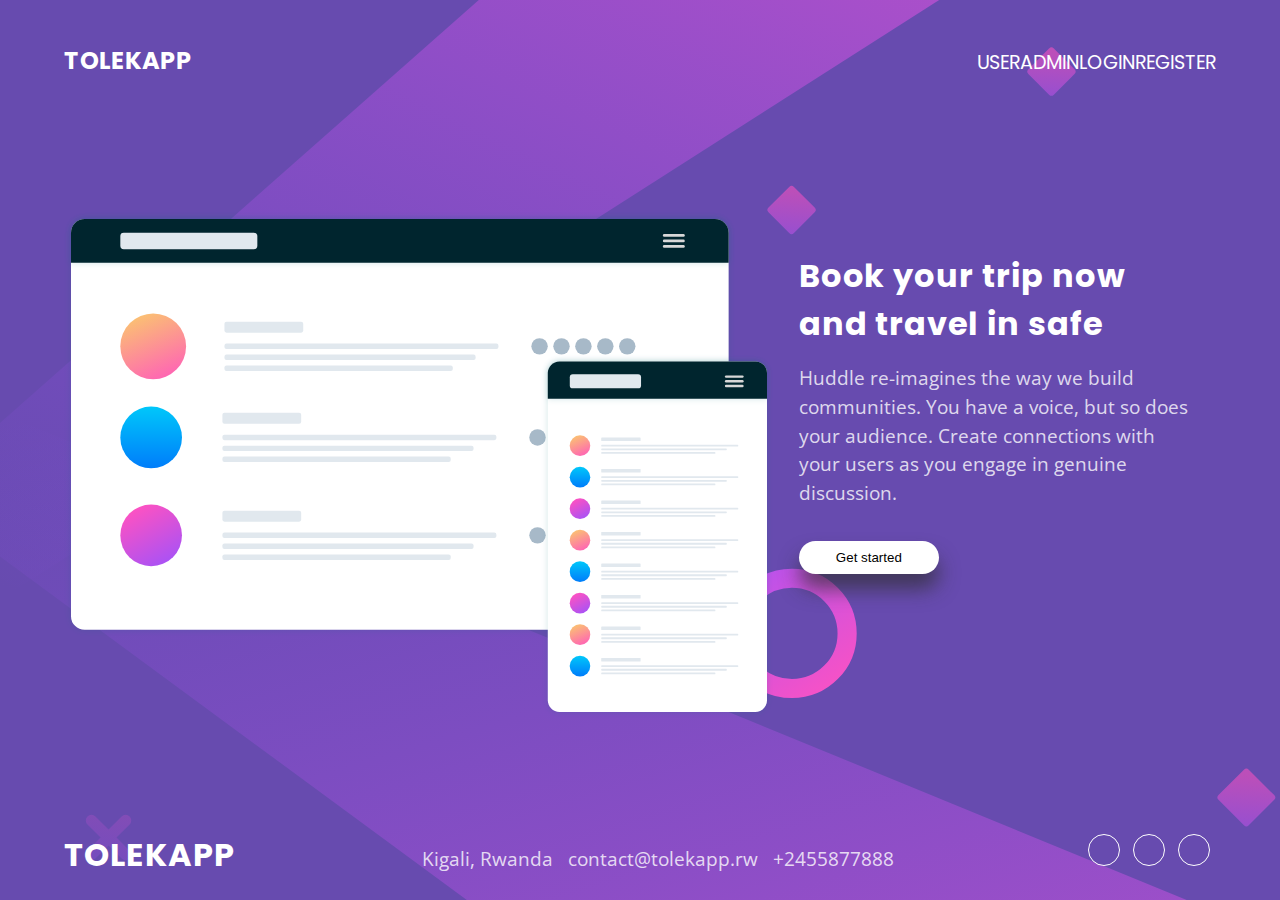
<file: UI/index.html>
<!DOCTYPE html>
<html lang="en" dir="ltr">
<head>
  <meta charset="UTF-8">
  <meta name="viewport" content="width=device-width, initial-scale=1.0"> <!-- displays site properly based on user's device -->

  <link rel="icon" type="image/png" sizes="32x32" href="./images/favicon-32x32.png">
  <link rel="stylesheet" href="./css/style.css">
  
  <title>Tolekapp | a public transportation app</title>

</head>
<body class="main-background">
  <div class="container">
  <header>
    <h1 id="logo"><a href="#">Tolekapp</a></h1>
    <nav role="navigation">
      <ul id="main-nav">
        <li><a href="./pages/dashboard.html">User</a></li>
        <li><a href="./pages/dashboard.html">Admin</a></li>
        <li><a href="./pages/signin.html">Login</a></li>
        <li><a href="./pages/signup.html">Register</a></li>
      </ul>
    </nav>
  </header>
<main>  
  <div id="img-container">
    <img src="./images/illustration-mockups.svg" alt="illustration-mockups" id="mocks">
  </div>

  <section id="txt-container">
    <h1>Book your trip now and travel in safe</h1>

    <p>
      Huddle re-imagines the way we build communities. You have a voice, 
      but so does your audience. Create connections with your users as you 
      engage in genuine discussion. 
    </p>

    <button id="register-button">
        Get started
    </button>
  </section>
</main>
<footer class="front-footer">
  <h1 class="logo"><a href="">Tolekapp</a></h1>
  <div class="contact-info">
    <p>
      <i class="fa fa-map"></i>Kigali, Rwanda &nbsp; 
      <i class="fa fa-enveloppe"></i>contact@tolekapp.rw &nbsp;
      <i class="fa fa-phone"></i>+2455877888
  </p>
  </div>
  <div id="social-container"> <!--Use font awesome-->
    <div class="social" id="facebook" title="Visit our Facebook page"><i class="fa fa-facebook"></i></div>
    <div class="social" id="twitter" title="Visit us on Twitter"><i class="fa fa-twitter"></i></div>
    <div class="social" id="linkedin" title="Have a look on our Linked page"><i class="fa fa-linkedin"></i></div>
  </div>
</footer>
</div>
</body>
</html>
</file>
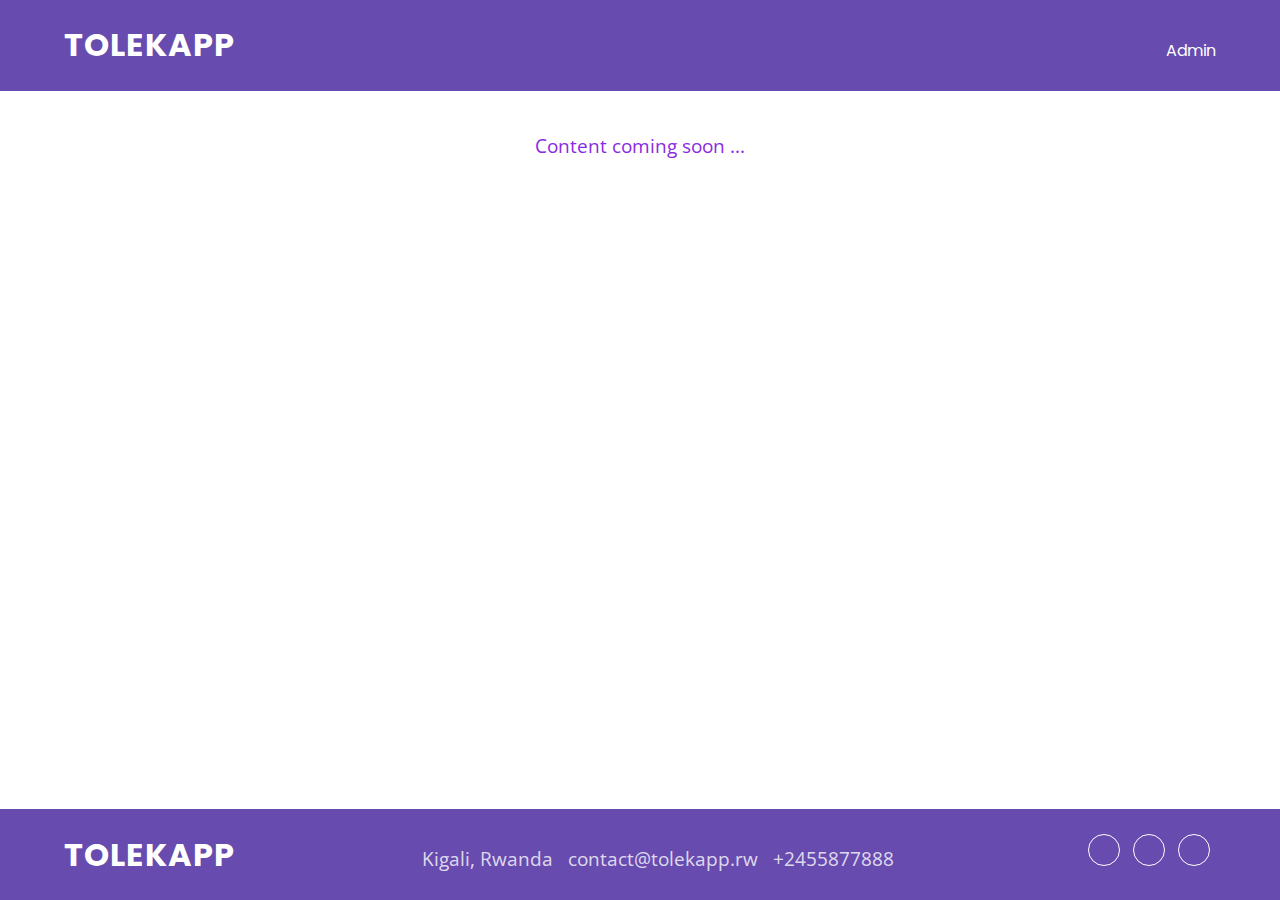
<file: UI/pages/dashboard.html>
<!DOCTYPE html>
<html lang="en" dir="ltr">
<head>
  <meta charset="UTF-8">
  <meta name="viewport" content="width=device-width, initial-scale=1.0"> <!-- displays site properly based on user's device -->

  <link rel="icon" type="image/png" sizes="32x32" href="./images/favicon-32x32.png">
  <link rel="stylesheet" href="../css/style.css">
  
  <title>Tolekapp | Dashboard</title>

</head>
<body>
  <header class="dash-header">
    <h1 class="logo padding-lt"><a href="">Tolekapp</a></h1>
    <nav role="navigation" id="dash-last-child">
      <div>
        <i class="fa fa-user"></i>
        Admin
      </div>
    </nav>
  </header>
  
<main role="main" class="dash-main">  
  <p>Content coming soon ...</p>
</main>
  <footer class="dash-footer">
    <h1 class="logo padding-lt"><a href="">Tolekapp</a></h1>
    <div class="contact-info">
      <p>
        <i class="fa fa-map"></i>Kigali, Rwanda &nbsp; 
        <i class="fa fa-enveloppe"></i>contact@tolekapp.rw &nbsp;
        <i class="fa fa-phone"></i>+2455877888
    </p>
    </div>
    <div id="social-container" class="padding-rt"> <!--Use font awesome-->
      <div class="social" id="facebook" title="Visit our Facebook page"><i class="fa fa-facebook"></i></div>
      <div class="social" id="twitter" title="Visit us on Twitter"><i class="fa fa-twitter"></i></div>
      <div class="social" id="linkedin" title="Have a look on our Linked page"><i class="fa fa-linkedin"></i></div>
    </div>
  </footer>
</body>
</html>
</file>
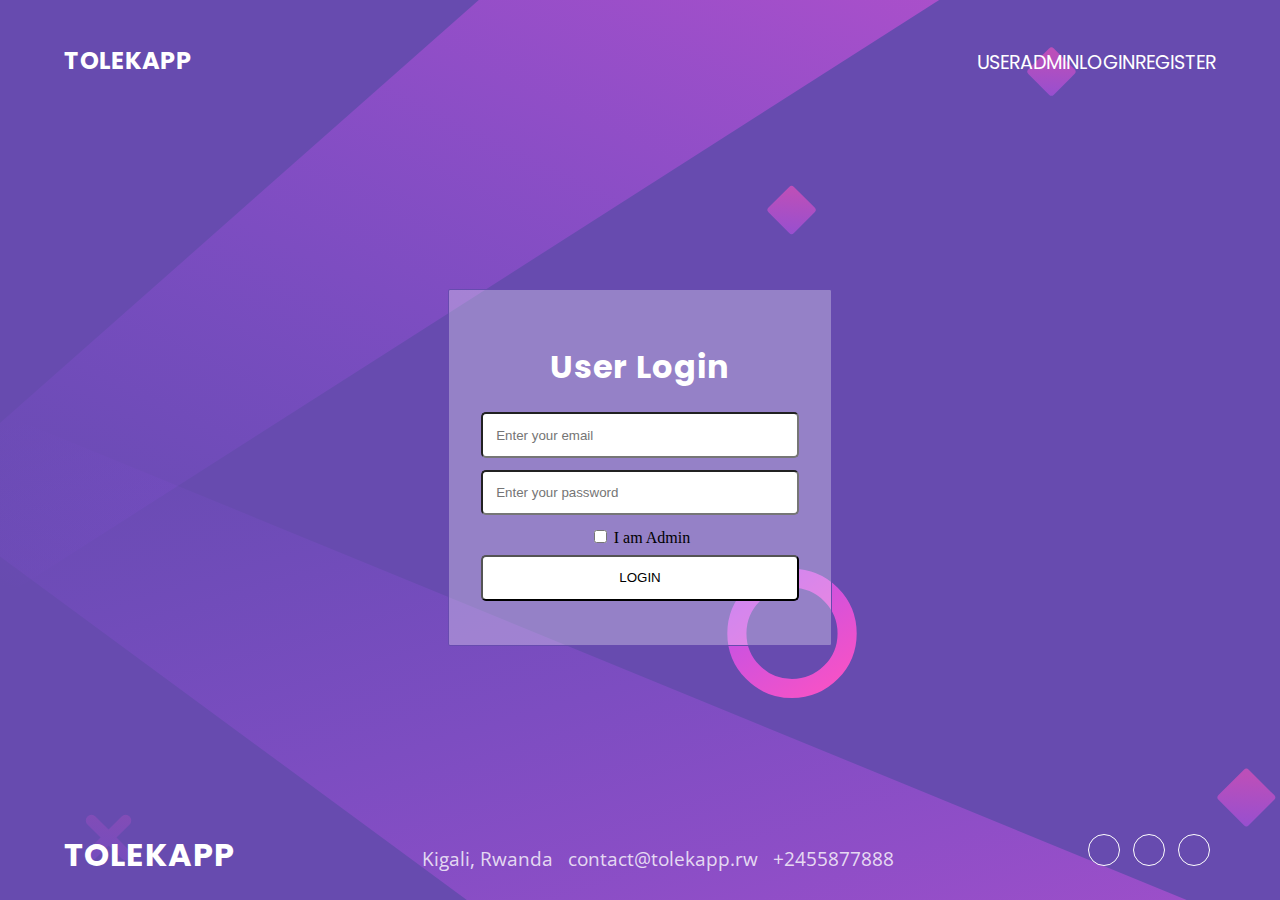
<file: UI/pages/signin.html>
<!DOCTYPE html>
<html lang="en" dir="ltr">
<head>
  <meta charset="UTF-8">
  <meta name="viewport" content="width=device-width, initial-scale=1.0"> <!-- displays site properly based on user's device -->

  <link rel="icon" type="image/png" sizes="32x32" href="./images/favicon-32x32.png">
  <link rel="stylesheet" href="../css/style.css">
  
  <title>Tolekapp | Sign in</title>

</head>
<body class="main-background">
  <div class="container">
  <header>
    <h1 id="logo"><a href="../index.html">Tolekapp</a></h1>
    <nav role="navigation">
      <ul id="main-nav">
        <li><a href="./dashboard.html">User</a></li>
        <li><a href="./dashboard.html">Admin</a></li>
        <li><a href="./signin.html">Login</a></li>
        <li><a href="./signup.html">Register</a></li>
      </ul>
    </nav>
  </header>
<main role="main" class="auth-main">  
  <section id="form-wrapper">
    <h1>User Login</h1>
    <form action="#" class="auth-form">
      <input type="email" placeholder="Enter your email" id="email" required>
      <div id="helpEmail" class="inputError"></div>
      <input type="password" placeholder="Enter your password" id="password">
      <div id="helpPassword" class="inputError"></div>
      <label for="admin" id="admin-connect">
        <input type="checkbox" name="admin"> I am Admin
      </label> <br>
      <input type="submit" value="login">
    </form>

  </section>
</main>
<footer class="front-footer">
  <h1 class="logo"><a href="">Tolekapp</a></h1>
  <div class="contact-info">
    <p>
      <i class="fa fa-map"></i>Kigali, Rwanda &nbsp; 
      <i class="fa fa-enveloppe"></i>contact@tolekapp.rw &nbsp;
      <i class="fa fa-phone"></i>+2455877888
  </p>
  </div>
  <div id="social-container"> <!--Use font awesome-->
    <div class="social" id="facebook" title="Visit our Facebook page"><i class="fa fa-facebook"></i></div>
    <div class="social" id="twitter" title="Visit us on Twitter"><i class="fa fa-twitter"></i></div>
    <div class="social" id="linkedin" title="Have a look on our Linked page"><i class="fa fa-linkedin"></i></div>
  </div>
</footer>
</div>
</body>
</html>
</file>
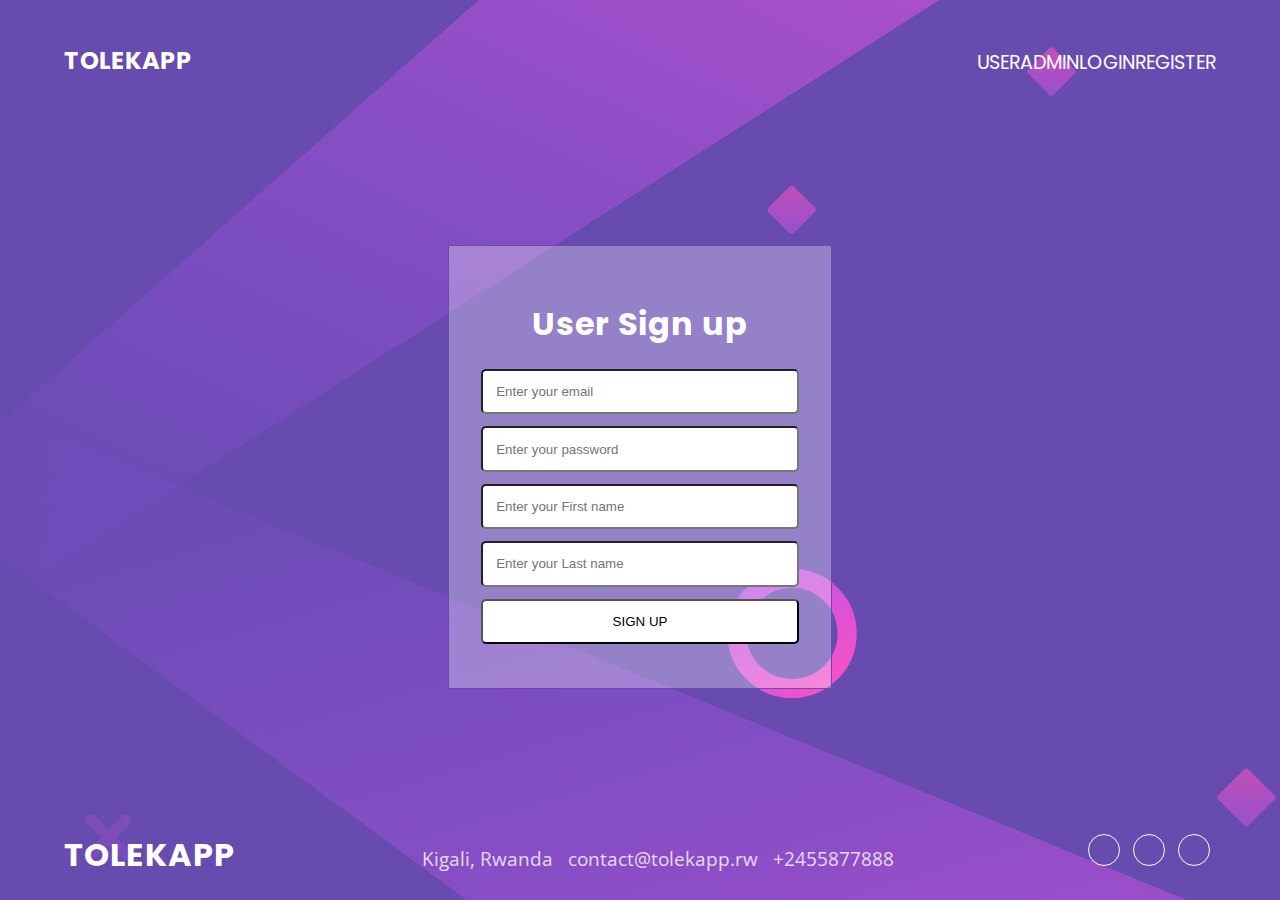
<file: UI/pages/signup.html>
<!DOCTYPE html>
<html lang="en" dir="ltr">
<head>
  <meta charset="UTF-8">
  <meta name="viewport" content="width=device-width, initial-scale=1.0"> <!-- displays site properly based on user's device -->

  <link rel="icon" type="image/png" sizes="32x32" href="./images/favicon-32x32.png">
  <link rel="stylesheet" href="../css/style.css">
  
  <title>Tolekapp | Sign up</title>

</head>
<body class="main-background">
  <div class="container">
  <header>
    <h1 id="logo"><a href="../index.html">Tolekapp</a></h1>
    <nav role="navigation">
      <ul id="main-nav">
        <li><a href="./dashboard.html">User</a></li>
        <li><a href="./dashboard.html">Admin</a></li>
        <li><a href="./signin.html">Login</a></li>
        <li><a href="./signup.html">Register</a></li>
      </ul>
    </nav>
  </header>
<main role="main" class="auth-main">  
  <section id="form-wrapper">
    <h1>User Sign up</h1>
    <form action="#" class="auth-form">
      <input type="email" placeholder="Enter your email" id="email" required>
      <div id="helpEmail" class="inputError"></div>
      <input type="password" placeholder="Enter your password" id="password">
      <div id="helpPassword" class="inputError"></div>
      <input type="text" placeholder="Enter your First name" id="firstName" required>
      <div id="helpFirstName" class="inputError"></div>
      <input type="text" placeholder="Enter your Last name" id="lastName" required>
      <div id="helpLastName" class="inputError"></div>
      <input type="submit" value="sign up">
    </form>
  </section>
</main>
<footer class="front-footer">
  <h1 class="logo"><a href="">Tolekapp</a></h1>
  <div class="contact-info">
    <p>
      <i class="fa fa-map"></i>Kigali, Rwanda &nbsp; 
      <i class="fa fa-enveloppe"></i>contact@tolekapp.rw &nbsp;
      <i class="fa fa-phone"></i>+2455877888
  </p>
  </div>
  <div id="social-container"> <!--Use font awesome-->
    <div class="social" id="facebook" title="Visit our Facebook page"><i class="fa fa-facebook"></i></div>
    <div class="social" id="twitter" title="Visit us on Twitter"><i class="fa fa-twitter"></i></div>
    <div class="social" id="linkedin" title="Have a look on our Linked page"><i class="fa fa-linkedin"></i></div>
  </div>
</footer>
</div>
</body>
</html>
</file>
<file: UI/css/style.css>
@import url('https://fonts.googleapis.com/css?family=Open+Sans|Poppins&display=swap');

* {
    --main-bg-color: hsl(257, 40%, 49%);
    --headings-font: "Poppins", sans-serif;
    --body-font: "Open Sans", sans-serif;
    box-sizing: border-box;
}

html {
    height: 100vh;
    width: 100vw;
}

body {
    height: 100vh;
    width: 100vw;
    margin: 0;
}

a {
	text-decoration: none;
}

.container {
    display: flex;
    flex-direction: column;
    height: 100vh;
    justify-content: space-between;
    padding: 3vh 5% 0 5%;
 }

.main-background {
    background-image: url("../images/bg-desktop.svg");
    background-color: var(--main-bg-color);
    background-repeat: no-repeat;
    background-origin: content-box;
    background-size: auto 100%;
}

/* ------ NAVIGATION BAR ---------*/
header,
#main-nav {
    display: flex;
}

header, 
h1 {
    font-family: var(--headings-font);
}

header {
    align-items: baseline;
    justify-content: space-between;
}

#logo {
    font-size: 1.5em;
}

#main-nav {
    font-size: 1.2em;
    justify-content: space-around;
    align-self: flex-end;
    list-style: none;
}

 ul a, 
 #logo a,
 .logo a {
    text-transform: uppercase;
    color: #fff;
 }

main {
    display: flex;
    margin-top: 2.5%;
}

#img-container img {
    max-width: 75vw;
    max-height: 70vh;
}

#txt-container {
    padding: 1.5em 1em 1em 2vw;
    max-width: 40vw;
    max-height: 100%;
}

#txt-container h1 {
    width: 90%;
    font-size: calc(2em);
    margin: 0.5em 0;
}

h1 {
    color: #fff;
    letter-spacing: 0.03em;
}

p {
    font-size: 1.2em;
    font-family: var(--body-font);
    line-height: 1.5;
    color: rgba(255, 255, 255, 0.8);
    margin: 0.5em 0 1em;
}

#social-container {
    display: flex;
    /*align-self: flex-end;*/
}
  
.social {
    border: 0.05em solid #fff;
    border-radius: 50%;
    height: 2em;
    width: 2em;
    padding: 0.4em;
    margin: 0.4em;
    cursor: pointer;
}

#register-button {
    background-color: #fff;
    border: 0;
    border-radius: 5em;
    padding: 0.05em;
    box-shadow: 0 15px 20px rgba(45, 45, 45, 0.664);
    cursor: pointer;
    color: var(--background-color);
    text-align: center;
    width: 35%;
    margin: 1em 0;
    padding: 0.7em;
}

.attribution {
    font-size: calc(11px + 0.25vw);
    text-align: center;
    padding: 4px;
    margin: 0;
}

.attribution a {
    color: #fff;
}

/* =======================================================================
                      signup.html || signin.html
   =======================================================================
*/

.auth-main, .dash-main {
    display: flex;
    flex-direction: column;
    align-items: center;
}

#form-wrapper {
    border: 1px solid var(--main-bg-color);
    background: hsla(0,0%,100%,.3);
    border-radius: 2px;
    padding: 2em;
    text-align: center;
    width: 30vw;
}

input[type=email], 
input[type=password],
input[type=submit],
input[type=text] {
    width: 100%;
    border-radius: 5px;
    padding: .99em;
    margin-bottom: .9em;
}

input[type=submit] {
    text-transform: uppercase;
    background: #fff;
}

input[type=submit]:hover {
    color: #fff;
    background-color: var(--main-bg-color);
}

input[type=checkbox] {    
    margin-bottom: .9em;
}

/* =======================================================================
                              DASHBOARD
   =======================================================================
*/

.dash-header {
    background-color: var(--main-bg-color);
}

.padding-lt {
    padding-left: 5%;
}

.padding-rt {
    padding-right: 5%;
}

#dash-last-child {
    color: white;
    padding-right: 5%;
}

.dash-main {
    width: 65vw;
    margin-left: auto;
    margin-right: auto;
}

.dash-main p {
    color: blueviolet;
}

.dash-footer {
    background-color: var(--main-bg-color);
    position: absolute;
    width: 100%;
    bottom: 0;
}

.dash-footer, .front-footer {
    display: flex;
    flex-wrap: wrap;
    color: #fff;
    justify-content: space-between;
    align-items: baseline;
}

.social:hover {
    color: #fff;
}
#twitter:hover {
    background-color: #38A1F3;
    
}

#facebook:hover {
    background-color: #4267b2;
}

#linkedin:hover {
    background-color: #0077B5;
}

/* =======================================================================
                         Responsive design
   =======================================================================
*/

/* 850px */
@media screen and (max-width: 53.125em) { 
    body {
        background-image: url("../images/bg-mobile.svg");
        background-size: 100%;
    }

    #container {
        align-items: center;
    }

    #logo {
        width: 43%;
        padding: 5% 0;
    }
    
    .logo {
        width: 43%;
        padding: 5% 0;
    }

    h1 {
        font-weight: 700;
        font-size: 1.5em;
        margin: 5% auto;
        width: 78%;
    }
    
    p {
        font-weight: 400;
        margin: 5% auto;
        width: 85%;
        font-size: 1em;
    }
    
    main {
        flex-direction: column;
        align-content: center;
        text-align: center;
    }

    #img-container {
        margin: 12% 0 10%;
    }

    #img-container img {
        width: 85%;
        max-width: 500px;
    }

    #register-button {
        margin: 7% auto;
        width: 55%;
        font-size: 0.9em;
        padding: 1rem;
      }
    
    #social-container {
        margin: 5vh 0;
        justify-content: center;
        align-self: center;   
    }
    
    .attribution {
        width: 100%;
        text-align: center;
        padding: 10px;
    }

    #txt-container {
        padding: 0;
        max-width: 100vw;
    }

    footer {
        text-align: center;
    }

    /* --- sign in --- */
    #form-wrapper {
        width: 90vw;
    }

}

/* 1000px */
@media screen and (min-width: 53.125em) and (max-width: 62.500em) { 
    body {
        background-image: url("../images/bg-mobile.svg");
    }

    #container {
        justify-content: space-between;
        padding: 2vh 2% 0 3%;
    }
    
    h1 {
        font-weight: 700;
        font-size: 1.5em;
        margin: 5% auto;
        width: 78%;
    }
    
    p {
        font-weight: 400;
        margin: 5% auto;
        width: 85%;
        font-size: 1em;
      }
    
    #logo-container {
        max-height: 15vh;
        margin-bottom: 3vh;
    }

    #logo {
        width: 20vw;
    }
    
    main {
        flex-direction: column;
        align-items: center;
    }

    #img-container img {
        max-height: 63vh;
    }

    #register-button {
        font-size: 18px;
        padding: 1em 5.5em;
      }
    
    #social-container {
        margin: 5vh auto;
        justify-content: space-between;
        width: 25vw;   
    }
    
    #txt-container {
       text-align: center;
    }

    #txt-container h1,
    #txt-container p {
        max-width: 85vw;
        margin: 5vh;
    }

}
</file>
